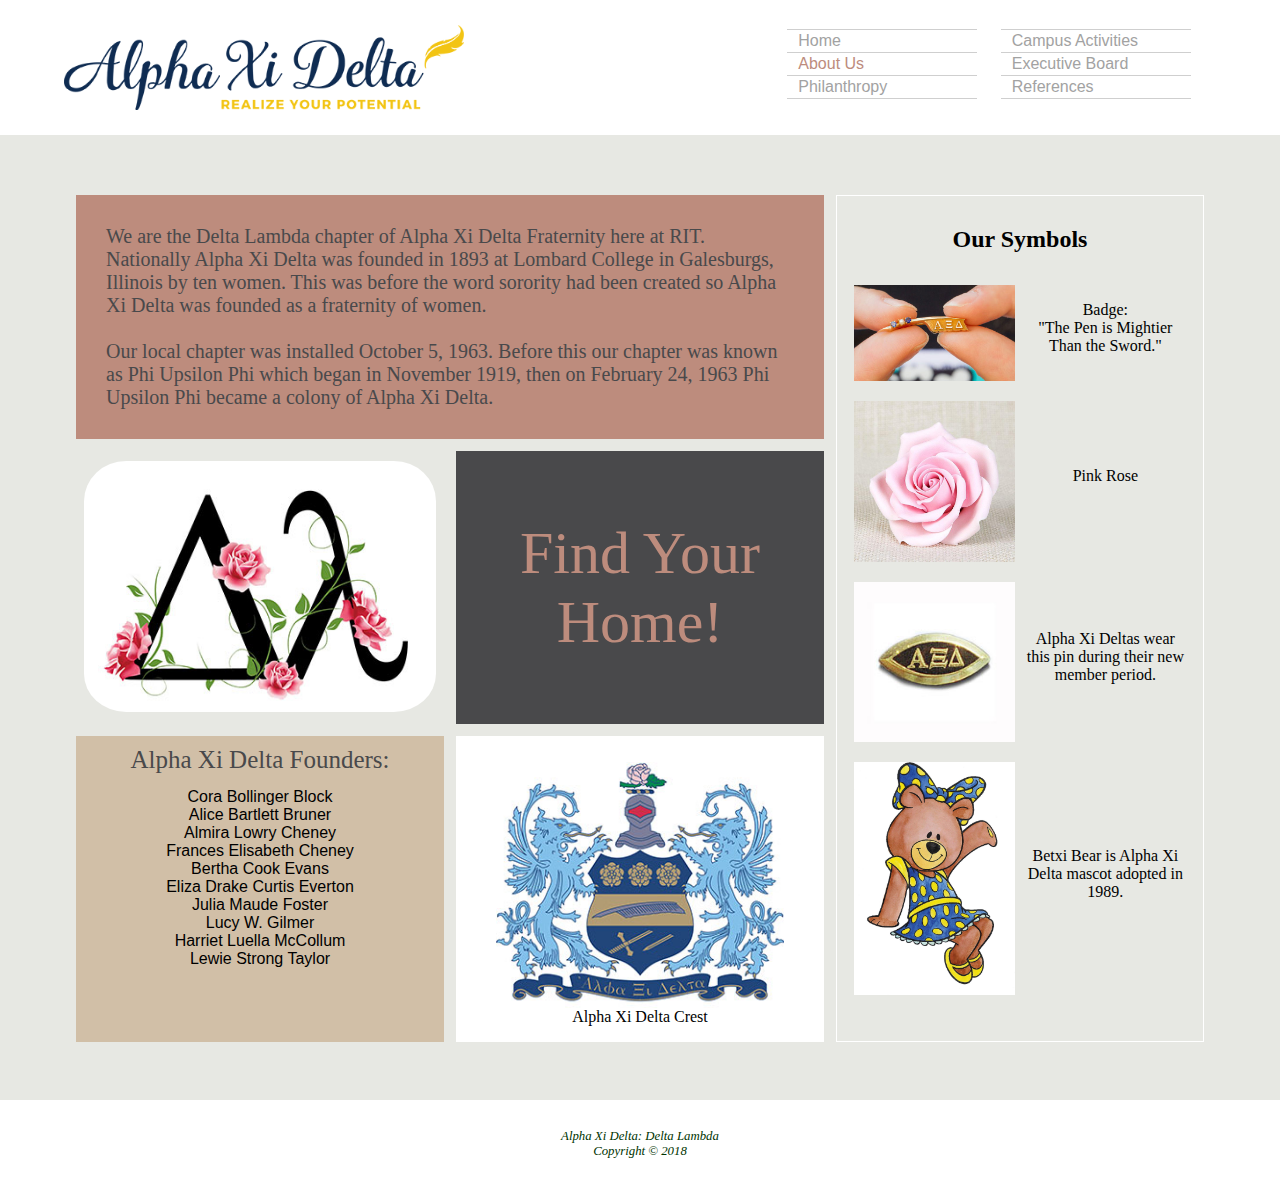
<file: aboutus.html>
<!DOCTYPE html>
<html lang="en">
	<head>
		<title>About Us</title>
		<meta charset="utf-8">
		<meta name="viewport" content="width=device-width, initial-scale=1.0">
		<link rel="stylesheet" href="assets/css/aboutusstyles.css" type="text/css">
	</head>
	<body>
		<header>
			<img src="assets/images/alphaxidelta1.png" alt="AXID"/>
			<div class="navs">
			<nav class="right">
				<ul>
					<li class="first"><a href="index.html">Home</a></li>
					<li><a id="home" href="">About Us</a></li>
					<li><a href="philanthropy.html">Philanthropy</a></li>
				</ul> 
			</nav>
			<nav class="left">
				<ul>
					<li><a href="activities.html">Campus Activities</a></li>
					<li><a href="eboard.html">Executive Board</a></li>
					<li><a href="resource.html">References</a></li>
				</ul> 
			</nav>
			</div>
		</header>
		<div class="wrapper">
			<div id="a">We are the Delta Lambda chapter of Alpha Xi Delta Fraternity here at RIT.
						Nationally Alpha Xi Delta was founded in 1893 at Lombard College
						in Galesburgs, Illinois by ten women. This was before the word
						sorority had been created so Alpha Xi Delta was founded as a 
						fraternity of women.
						<br/><br/>Our local chapter was installed October 5, 1963. Before this our chapter
						was known as Phi Upsilon Phi which began in November 1919, then on February 24, 
						1963 Phi Upsilon Phi became a colony of Alpha Xi Delta.</div>	
			<div id="b"><img src="assets/images/delta-lambda.jpg" alt="DL"/></div>	
			<div id="c">
				<h2 id="headsym">Our Symbols</h2>
				<img id="quill" src="assets/images/quill.jpg" alt="quill"/>
				<div id="quilltxt">Badge: <br/>"The Pen is Mightier Than the Sword."</div>
				<img id="pinkrose" src="assets/images/pinkrose.jpg" alt="pinkrose"/>
				<div id="rose">Pink Rose</div>
				<img id="new" src="assets/images/newmember.jpg" alt="new"/>
				<div id="newtxt">Alpha Xi Deltas wear this pin during their new member period.</div>
				<img id="bear" src="assets/images/betxibear.jpg" alt="betxi"/>
				<div id="beartxt">Betxi Bear is Alpha Xi Delta mascot adopted in 1989.</div>
			</div>	
			<div id="d">Find Your Home!</div>
			<div id="e"><figure><img src="assets/images/crest.jpg" alt="crest"/><figcaption>Alpha Xi Delta Crest</figcaption></figure></div>		
			<div id="f">Alpha Xi Delta Founders:
				<ul>
					<li>Cora Bollinger Block</li>
					<li>Alice Bartlett Bruner</li>
					<li>Almira Lowry Cheney</li>
					<li>Frances Elisabeth Cheney</li>
					<li>Bertha Cook Evans</li>
					<li>Eliza Drake Curtis Everton</li>
					<li>Julia Maude Foster</li>
					<li>Lucy W. Gilmer</li>
					<li>Harriet Luella McCollum</li>
					<li>Lewie Strong Taylor</li>
				</ul>
			</div>				
		</div>
		<footer>Alpha Xi Delta: Delta Lambda <br/>Copyright &copy; 2018 </footer>
	</body>
</html>
</file>
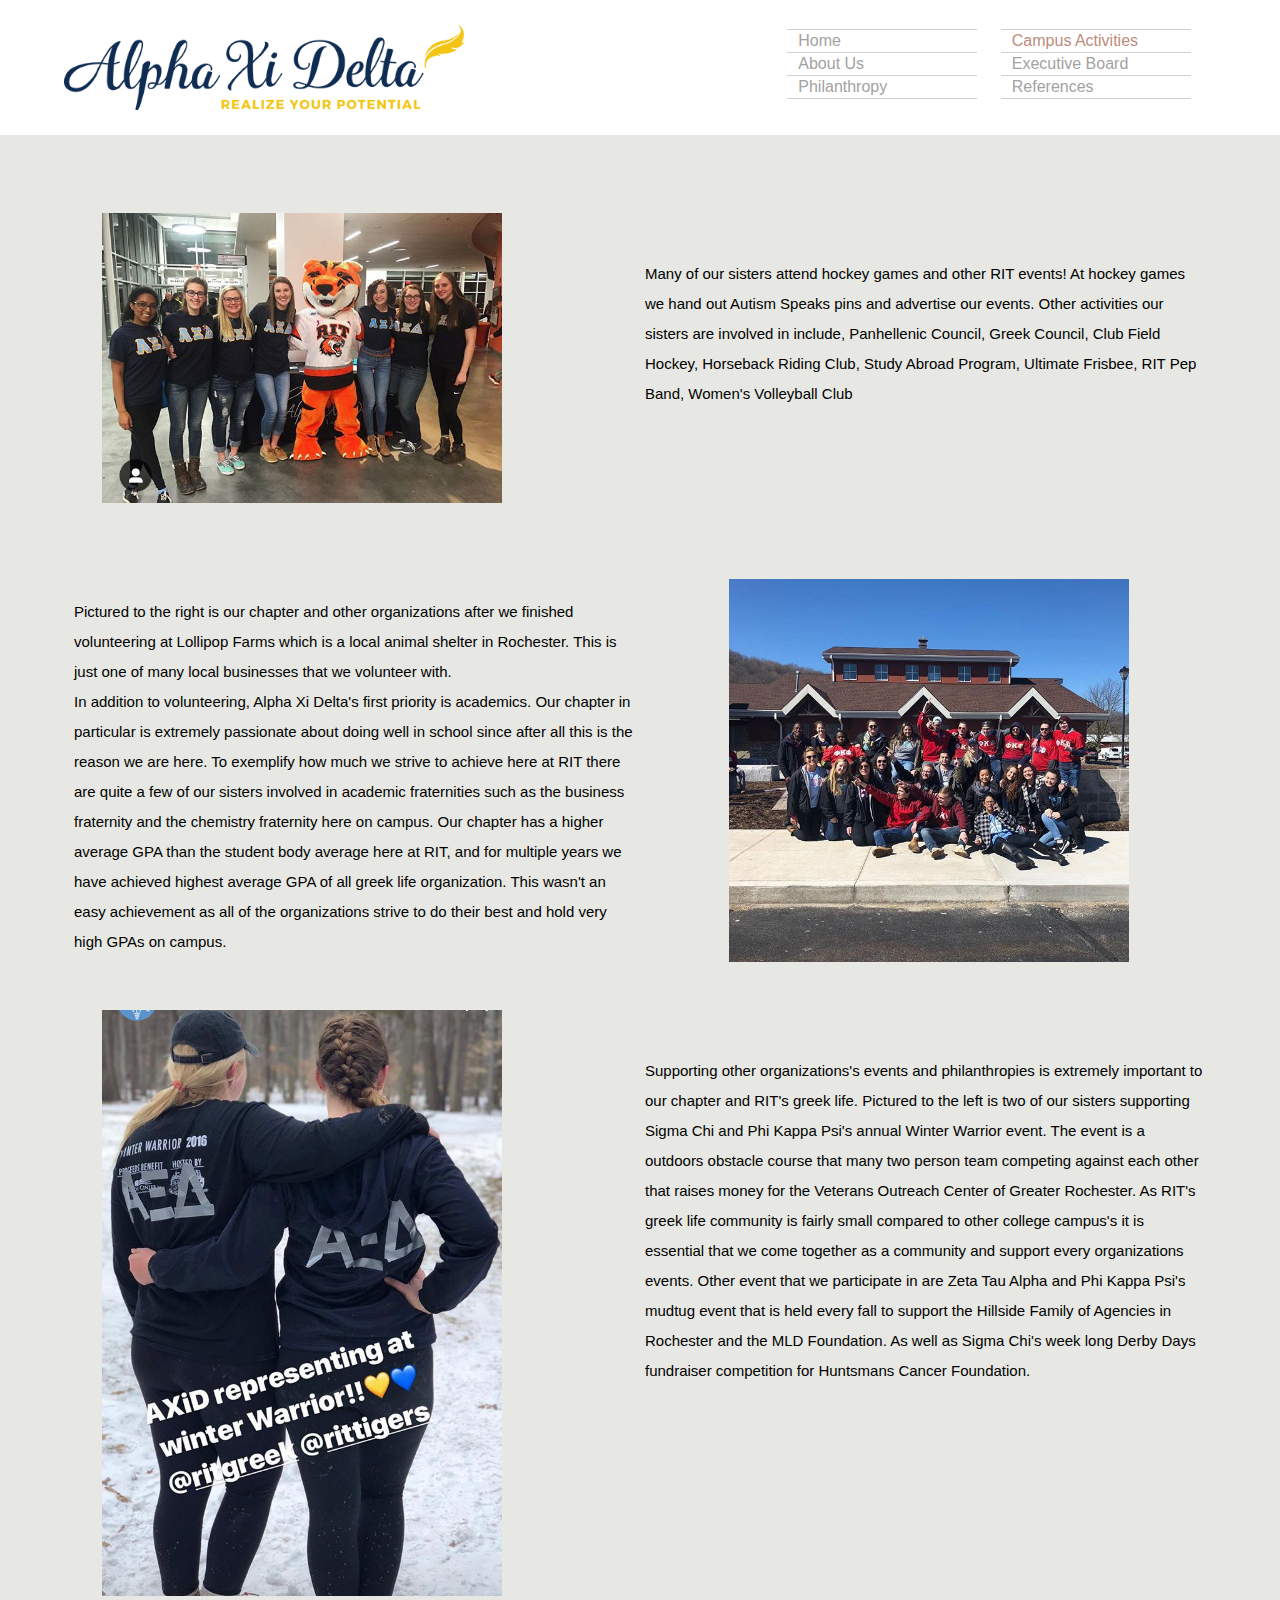
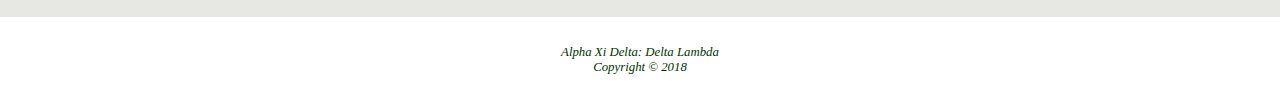
<file: activities.html>
<!DOCTYPE html>
<html lang="en">
	<head>
		<title>Alpha Xi Delta: Delta Lambda</title>
		<meta charset="utf-8">
		<meta name="viewport" content="width=device-width, initial-scale=1.0">
		<link rel="stylesheet" href="assets/css/activitiesstyles.css" type="text/css">
	</head>
	<body>
		<header>
			<img src="assets/images/alphaxidelta1.png" alt="axid"/>
			<div class="navs">
			<nav class="right">
				<ul>
					<li class="first"><a href="index.html">Home</a></li>
					<li><a href="aboutus.html">About Us</a></li>
					<li><a href="philanthropy.html">Philanthropy</a></li>
				</ul> 
			</nav>
			<nav class="left">
				<ul>
					<li><a id="home" href="">Campus Activities</a></li>
					<li><a href="eboard.html">Executive Board</a></li>
					<li><a href="resource.html">References</a></li>
				</ul> 
			</nav>
			</div>
		</header>
		<div class="wrapper">
			<div id="a"><img src="assets/images/ritproud.jpg" alt="rit"/></div>
			<div id="aa">Many of our sisters attend hockey games and other RIT
					events! At hockey games we hand out Autism Speaks pins 
					and advertise our events. Other activities our sisters are involved
					in include, Panhellenic Council, Greek Council, Club Field Hockey, 
					Horseback Riding Club, Study Abroad Program, Ultimate Frisbee, RIT Pep Band,
					Women's Volleyball Club</div>			
			<div id="b"><img src="assets/images/volunteer.jpg" alt="volunteer"/></div>	
			<div id="ba">Pictured to the right is our chapter and other organizations
				after we finished volunteering at Lollipop Farms which is a local animal
				shelter in Rochester. This is just one of many local businesses that we
				volunteer with. 
				<br/>In addition to volunteering, Alpha Xi Delta's first priority is
				academics. Our chapter in particular is extremely passionate about doing
				well in school since after all this is the reason we are here. To exemplify
				how much we strive to achieve here at RIT there are quite a few of our sisters
				involved in academic fraternities such as the business fraternity and the chemistry
				fraternity here on campus. Our chapter has a higher average GPA than the student
				body average here at RIT, and for multiple years we have achieved highest average
				GPA of all greek life organization. This wasn't an easy achievement as all of the 
				organizations strive to do their best and hold very high GPAs on campus.  </div>	
			<div id="c"><img src="assets/images/winterwarrior.jpg" alt="winter"/></div>	
			<div id="d">Supporting other organizations's events and philanthropies
				is extremely important to our chapter and RIT's greek life. Pictured
				to the left is two of our sisters supporting Sigma Chi and Phi Kappa Psi's
				annual Winter Warrior event. The event is a outdoors obstacle course that
				many two person team competing against each other that raises money for
				the Veterans Outreach Center of Greater Rochester. As RIT's greek life community
				is fairly small compared to other college campus's it is essential that we 
				come together as a community and support every organizations events. Other 
				event that we participate in are Zeta Tau Alpha and Phi Kappa Psi's mudtug
				event that is held every fall to support the Hillside Family of Agencies 
				in Rochester and the MLD Foundation. As well as Sigma Chi's week long Derby Days
				fundraiser competition for Huntsmans Cancer Foundation.</div>				
		</div>
		<footer>Alpha Xi Delta: Delta Lambda <br/>Copyright &copy; 2018 </footer>
	</body>
</html>
</file>
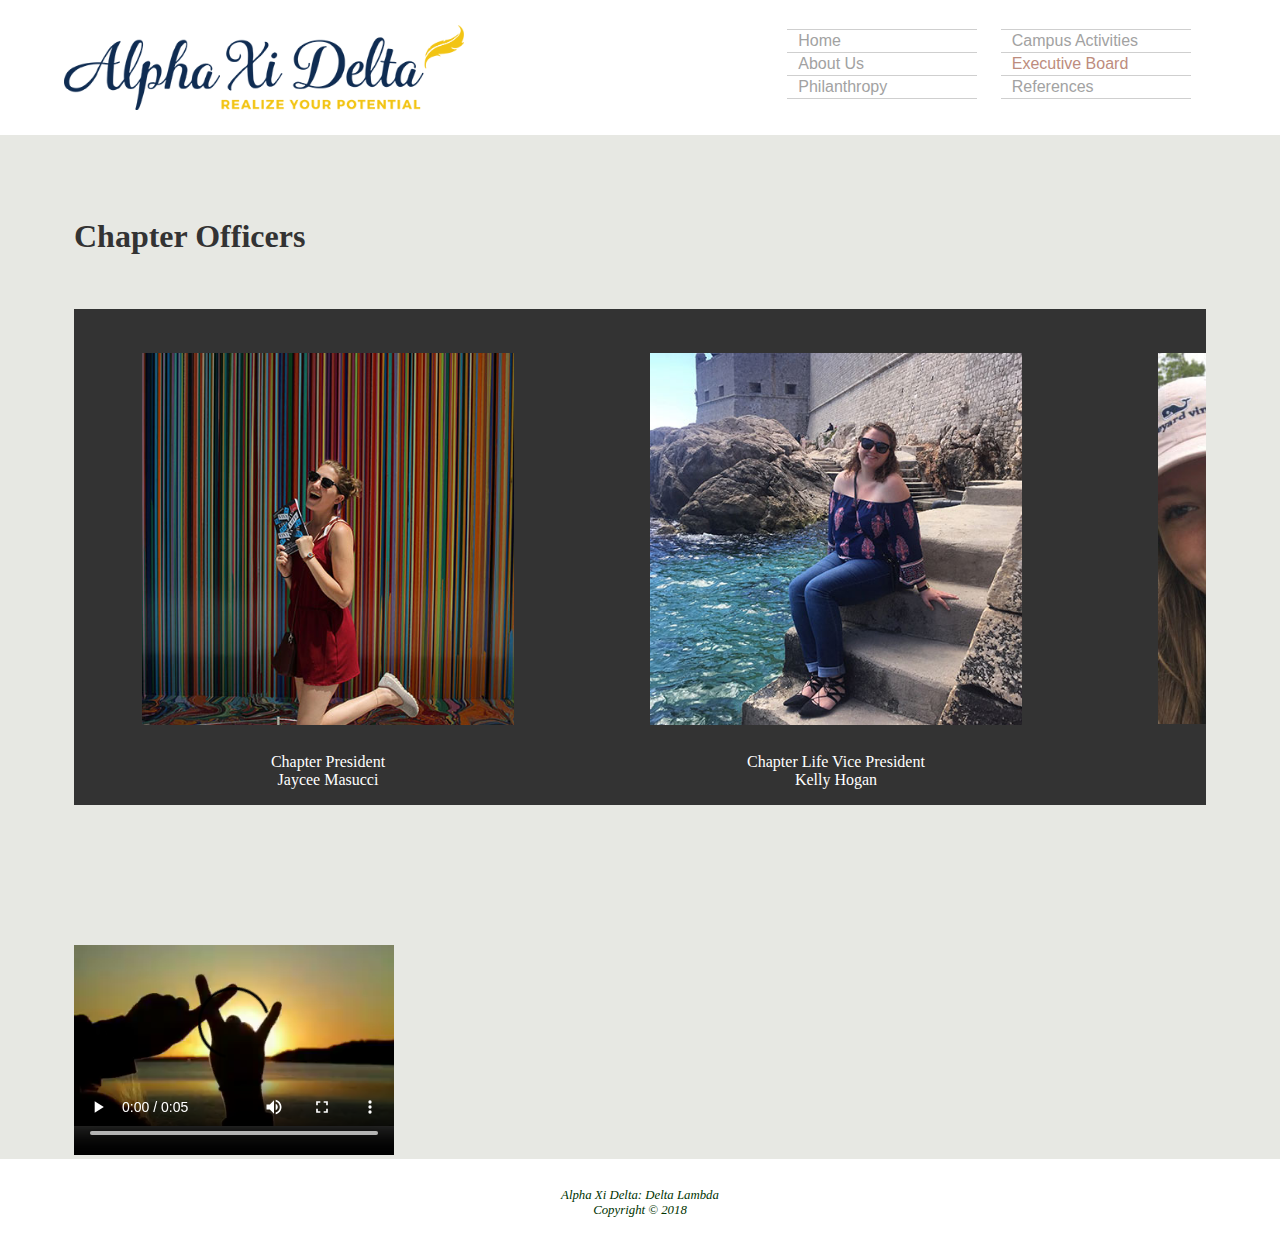
<file: eboard.html>
<!DOCTYPE html>
<html lang="en">
	<head>
		<title>Executive Board</title>
		<meta charset="utf-8">
		<meta name="viewport" content="width=device-width, initial-scale=1.0">
		<link rel="stylesheet" href="assets/css/eboardstyles.css" type="text/css">
	</head>
	<body>
		<header>
			<img src="assets/images/alphaxidelta1.png" alt="axid"/>
			<div class="navs">
			<nav class="right">
				<ul>
					<li class="first"><a href="index.html">Home</a></li>
					<li><a href="aboutus.html">About Us</a></li>
					<li><a href="philanthropy.html">Philanthropy</a></li>
				</ul> 
			</nav>
			<nav class="left">
				<ul>
					<li><a href="activities.html">Campus Activities</a></li>
					<li><a id="home" href="">Executive Board</a></li>
					<li><a href="resource.html">References</a></li>
				</ul> 
			</nav>
			</div>
		</header>
		<div class="wrapper">
			<h1 id="b">Chapter Officers</h1>
			<div id="a">
				 <div class="scrollmenu">
					<figure>
					<img src="assets/images/jaycee.jpg" alt="jaycee"/>
					<figcaption>Chapter President<br/>Jaycee Masucci</figcaption>
					</figure>
					<figure>
					<img src="assets/images/kellyh.jpg" alt="kelly"/>
					<figcaption>Chapter Life Vice President<br/>Kelly Hogan</figcaption>
					</figure>
					<figure>
					<img src="assets/images/mackfrye.jpg" alt="mack"/>
					<figcaption>Communications Vice President<br/>Mackenzie Frye</figcaption>
					</figure>
					<figure>
					<img src="assets/images/bridgit.jpg" alt="bridgit"/>
					<figcaption>Philanthropy Vice President<br/>Bridgit Hrubecky</figcaption>
					</figure>
					<figure>
					<img src="assets/images/caitlyn.jpg" />
					<figcaption>Financial Vice President<br/>Caitlyn Brewster</figcaption>
					</figure>
					<figure>
					<img src="assets/images/erica.jpg" alt="erica"/>
					<figcaption>Membership Vice President<br/>Erica Parker</figcaption>
					</figure>
					<figure>
					<img src="assets/images/kellys.jpg" alt="kelly"/>  
					<figcaption>Member Development Vice President<br/>Kelly Schmidlin</figcaption>
					</figure>
					<figure>
					<img src="assets/images/sophia.jpg" alt="sophia"/>
					<figcaption>CPC Delegate<br/>Sophia Pizzola</figcaption>
					</figure>
				</div> 
			</div>	
			<div id="video">
			 <video width="320" height="240" controls>
				<source src="assets/media/welcome_back.mp4" type="video/mp4">
				<source src="assets/media/welcome_back.ogg" type="video/ogg">
				Your browser does not support the video tag.
			</video>
			</div>
		</div>
		<footer>Alpha Xi Delta: Delta Lambda <br/>Copyright &copy; 2018 </footer>
	</body>
</html>
</file>
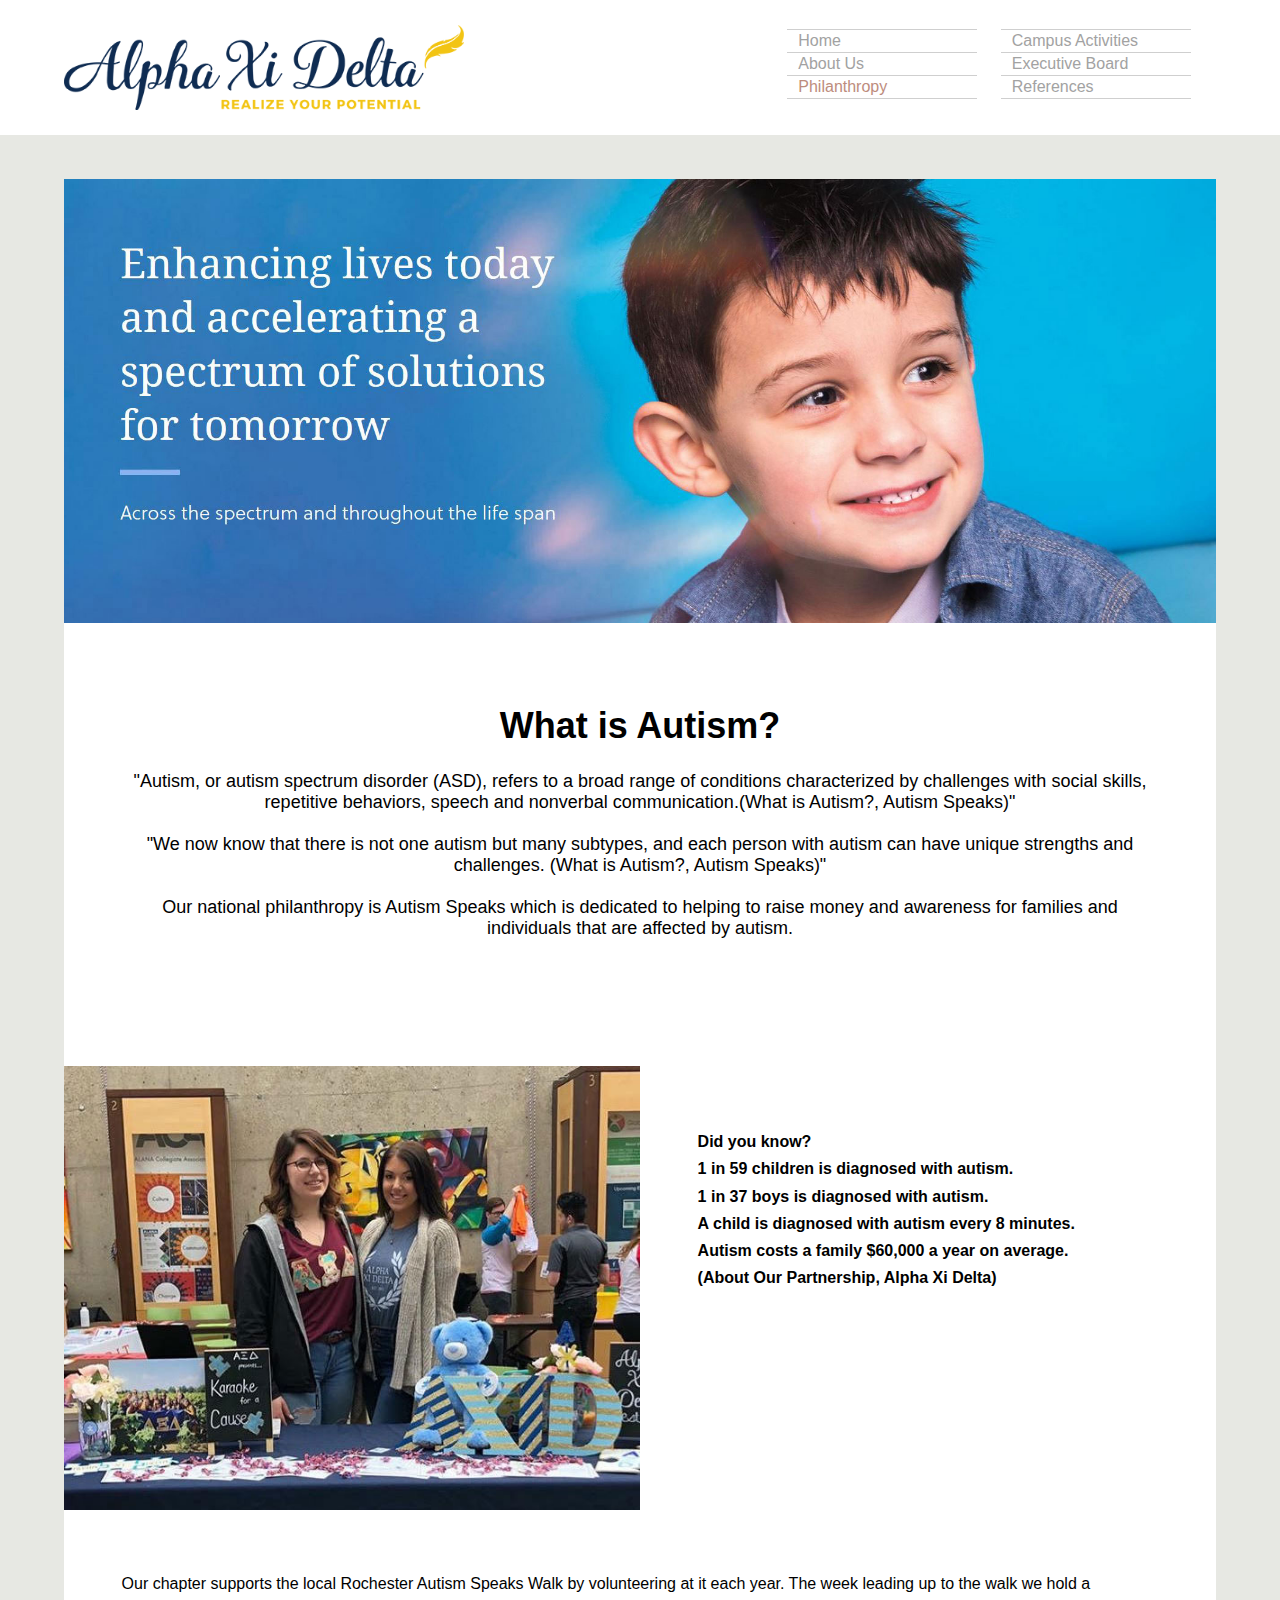
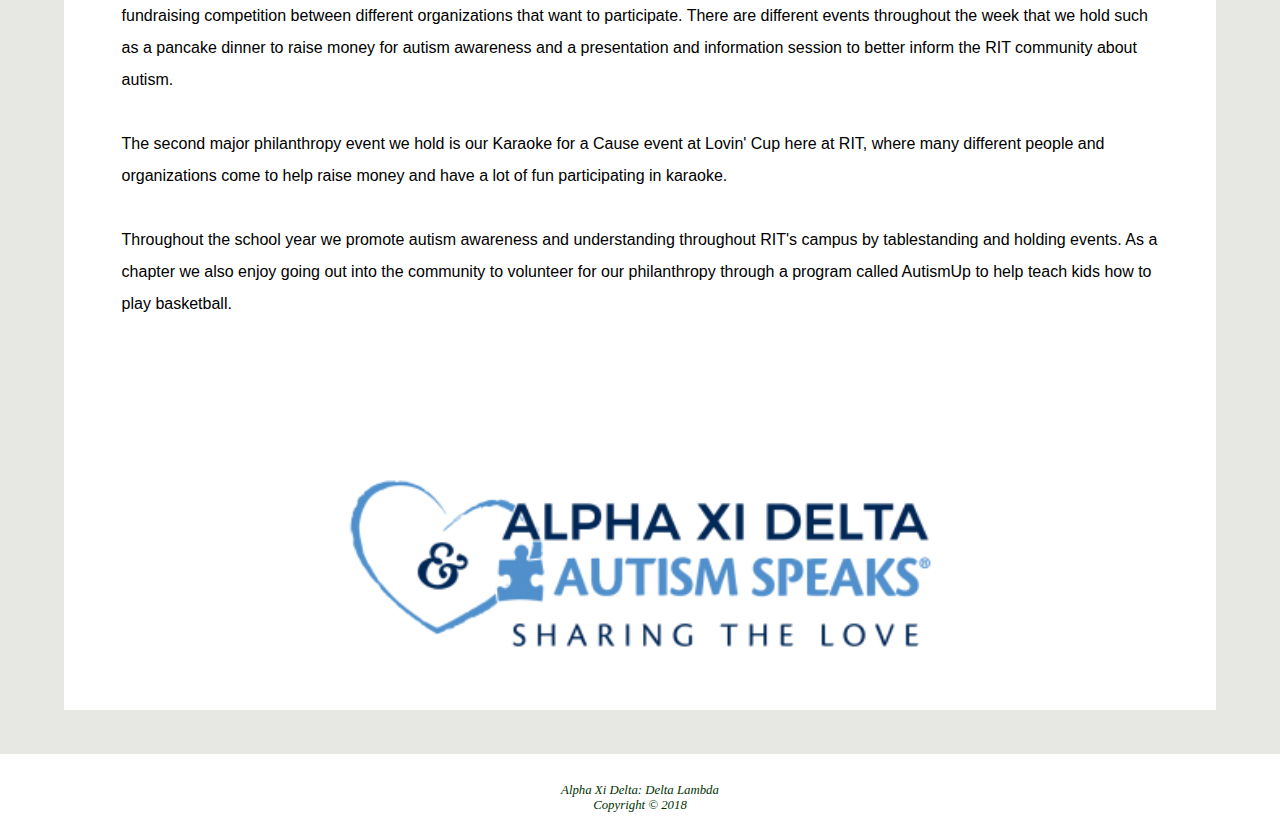
<file: philanthropy.html>
<!DOCTYPE html>
<html lang="en">
	<head>
		<title>Alpha Xi Delta: Delta Lambda</title>
		<meta charset="utf-8">
		<meta name="viewport" content="width=device-width, initial-scale=1.0">
		<link rel="stylesheet" href="assets/css/philanthropystyles.css" type="text/css">
	</head>
	<body>
		<header>
			<img src="assets/images/alphaxidelta1.png" alt="axid"/>
			<div class="navs">
			<nav class="right">
				<ul>
					<li class="first"><a href="index.html">Home</a></li>
					<li><a href="aboutus.html">About Us</a></li>
					<li><a id="home" href="">Philanthropy</a></li>
				</ul> 
			</nav>
			<nav class="left">
				<ul>
					<li><a href="activities.html">Campus Activities</a></li>
					<li><a href="eboard.html">Executive Board</a></li>
					<li><a href="resource.html">References</a></li>
				</ul> 
			</nav>
			</div>
		</header>
		<div class="wrapper">
			<div id="a"><img src="assets/images/autism.jpg" alt="autism"/></div>	
			<div id="b"><h1>What is Autism?</h1>"Autism, or autism spectrum disorder (ASD), 
			refers to a broad range of conditions characterized by 
			challenges with social skills, repetitive behaviors, 
			speech and nonverbal communication.(What is Autism?, Autism Speaks)"<br/><br/>
			"We now know that there is not one autism but many 
			subtypes, and each person with autism can have unique 
			strengths and challenges. (What is Autism?, Autism Speaks)" <br/><br/> Our national philanthropy is 
			Autism Speaks which is dedicated to helping to raise money and awareness
			for families and individuals that are affected by autism.</div>
			<div id="ca"><img src="assets/images/axid.jpg" alt="axid"/></div>
			<div id="c">
				<ul>	
					<li>Did you know?</li>
					<li>1 in 59 children is diagnosed with autism.</li>
					<li>1 in 37 boys is diagnosed with autism.</li>
					<li>A child is diagnosed with autism every 8 minutes.</li>
					<li>Autism costs a family $60,000 a year on average.</li>
					<li>(About Our Partnership, Alpha Xi Delta)</li>
				</ul>	
			</div>	
			<div id="d">Our chapter supports the local Rochester Autism Speaks Walk by volunteering at it
			each year. The week leading up to the walk we hold a fundraising competition between different
			organizations that want to participate. There are different events throughout the week that we hold
			such as a pancake dinner to raise money for autism awareness and a presentation and information session
			to better inform the RIT community about autism.<br/><br/>
			The second major philanthropy event we hold is our Karaoke for a Cause event at Lovin' Cup here at RIT,
			where many different people and organizations come to help raise money and have a lot of fun participating
			in karaoke.<br/><br/>
			Throughout the school year we promote autism awareness and understanding throughout
			RIT's campus by tablestanding and holding events. As a chapter we also enjoy going out into the community
			to volunteer for our philanthropy through a program called AutismUp to help teach kids how to play basketball.</div>
			<div id="e"><img src="assets/images/autismspeaks.png" alt="speaks"/></div>
		</div>
		<footer>Alpha Xi Delta: Delta Lambda <br/>Copyright &copy; 2018 </footer>
	</body>
</html>
</file>
<file: assets/css/aboutusstyles.css>
@media only screen and (max-width: 300px) {
	body{
		background-color: white;
	}
}
@media only screen and (min-width: 300px) {
	* { 
		box-sizing: border-box; 
	}
	body{
		margin: 0px;
		padding: 0;
		display: grid;
		grid-template-columns: 5% 1fr 5%;
		grid-template-rows: 300px 1fr 80px;
	}
	header{
		padding-top:15px;
		background-color: #FFFFFF;
		grid-row: 1/2;
		grid-column: 2/3;
		float: right;
		margin: 0 auto;
	}
	img{
		width: 100%;
		max-width: 400px;
		height: auto;
	}
	.right{
		padding-top: 6%;
		min-width: 192px;
	}
	.left{
		min-width: 192px;
	}
	nav{
		margin-right:2%;
		padding-left: 25%;
	}
	ul{
		padding: 0px;
		margin: 0 auto;
		margin-left: 0;
		font-family: sans-Serif;
		text-align: right;
		color: #cfcfcf
	}
	nav ul li a:hover{
		color: #bd8c7d;
	}
	nav li a:visited{
		color: #a2a2a2;
	}
	nav li a:active{
		color: #a2a2a2;
	}
	.first{
		border-top: 1px solid #cfcfcf;
	}
	nav li{
		display: block;
		list-style: none;
		text-align: left;
		width: 160px;
		border-bottom: 1px solid #cfcfcf;
		padding: 2px;
	}
	nav li a{
		padding: 5% 5% 5% 5%;
		text-decoration: none;
	}
	.wrapper{
		background-color: #E7E8E3;
		grid-row: 2/3;
		grid-column: 1/4;
		display: grid;
		grid-template-columns: 5% 1fr 5%;
		grid-template-rows: 10px .5fr .1fr 1fr .2fr .1fr .1fr 10px;
		grid-gap: 10px;
	}
	#a{
		padding: 30px;
		font-size: 20px;
		text-align:center;
		color: #49494b;
		text-align: center;
		grid-row: 2 / span 1;
		grid-column: 2 / span 1;
		background-color:#bd8c7d;
	}
	#b{
		grid-row: 3 / span 1;
		grid-column: 2 / span 1;
	}
	#c{
		grid-row: 4 / span 1;
		grid-column: 2 / span 1;
	}
	#d{
		grid-row: 5 / span 1;
		grid-column: 2 / span 1;
		background-color:#49494b;
		font-family: "Lucida Sans Unicode";
		font-size: 40px;
		text-align: center;
		color: #bd8c7d;
		justify-content: center;
		display: flex;
		align-items: center;
	}
	#e{
		grid-row: 6 / span 1;
		grid-column: 2 / span 1;
		background-color: #d1bfa7;
	}
	#f{
		padding-top: 10px;
		padding-bottom: 10px;
		grid-row: 7 / span 1;
		grid-column: 2 / span 1;
		background-color: #d1bfa7;
		text-align: center;
		color: #49494b;
		font-size: 25px;
	}
	li{
		list-style-type: none;
		text-align: center;
		font-size: 15px;
		color: black;
	}
	#home{
		color: #bd8c7d;
	}
	footer{
		text-align: center; font-size: 80%; font-style: italic;
		color: #003300; padding: 8%;
		background-color: #FFFFFF;
		grid-row: 3/4;
		grid-column: 2/3;
	}
}

@media only screen and (min-width: 500px) {
	* { 
		box-sizing: border-box; 
	}
	body{
		margin: 0px;
		padding: 0;
		display: grid;
		grid-template-columns: 5% 1fr 5%;
		grid-template-rows: 300px 1fr 80px;
	}
	header{
		padding-top:15px;
		background-color: #FFFFFF;
		grid-row: 1/2;
		grid-column: 2/3;
		float: right;
		margin: 0 auto;
	}
	img[src="assets/images/delta-lambda.jpg"]{
		border-radius: 50px 50px 50px 50px;
		padding-bottom: 12px;
		padding-left: 8px;
		padding-right: 8px;
	}
	img{
		width: 100%;
		max-width: 400px;
		height: auto;
	}
	.right{
		padding-top: 6%;
		min-width: 192px;
	}
	.left{
		min-width: 192px;
	}
	nav{
		margin-right:2%;
		padding-left: 25%;
	}
	ul{
		padding: 0;
		margin: 0px;
		margin-left: 0;
		font-family: sans-Serif;
		text-align: right;
		color: #cfcfcf
	}
	nav ul li a:hover{
		color: #bd8c7d;
	}
	nav li a:visited{
		color: #a2a2a2;
	}
	nav li a:active{
		color: #a2a2a2;
	}
	.first{
		border-top: 1px solid #cfcfcf;
	}
	nav li{
		display: block;
		list-style: none;
		text-align: left;
		width: 190px;
		border-bottom: 1px solid #cfcfcf;
		padding: 2px;
	}
	nav li a{
		padding: 5% 5% 5% 5%;
		text-decoration: none;
	}
	.wrapper{
		background-color: #E7E8E3;
		grid-row: 2/3;
		grid-column: 1/4;
		display: grid;
		grid-template-columns: 5% 1fr 1fr 5%;
		grid-template-rows: 1% 1fr .2fr .75fr .5fr .5fr 5%;
		grid-gap: 10px;
	}
	#a{
		grid-row: 2 / span 1;
		grid-column: 2 / span 1;
		background-color:#bd8c7d;
	}
	#b{
		grid-row: 3 / span 1;
		grid-column: 2 / span 1;
	}
	#c{
		grid-row: 2 / span 5;
		grid-column: 3 / span 1;
		border: 1px solid white;
	}
	#d{
		grid-row: 4 / span 1;
		grid-column: 2 / span 1;
		background-color:#49494b;
	}
	#e{
		grid-row: 6 / span 1;
		grid-column: 2 / span 1;
		background-color: #d1bfa7;
	}
	#f{
		padding-top: 10px;
		padding-bottom: 10px;
		grid-row: 5 / span 1;
		grid-column: 2 / span 1;
		background-color: #d1bfa7;
		text-align: center;
		color: #49494b;
		font-size: 25px;
	}
	#rose{
		justify-content: center;
		display: flex;
		align-items: center;
	}
	#newtxt{
		text-align:center;
		justify-content: center;
		display: flex;
		align-items: center;
	}
	#quilltxt{
		text-align: center;
		justify-content: center;
		display: flex;
		align-items: center;
	}
	#beartxt{
		text-align: center;
		justify-content: center;
		display: flex;
		align-items: center;
	}
	#headsym{
		text-align:center;
	}
	#home{
		color: #bd8c7d;
	}
	footer{
		text-align: center; font-size: 80%; font-style: italic;
		color: #003300; padding: 8%;
		background-color: #FFFFFF;
		grid-row: 3/4;
		grid-column: 2/3;
	}
}

@media only screen and (min-width: 950px) {
	* { 
		box-sizing: border-box; 
	}
	img{
		padding-top:10px;
		width: 100%;
		max-width: 400px;
		height: auto;
		float: left;
	}
	body{
		margin: 0px;
		padding: 0;
		display: grid;
		grid-template-columns: 5% 1fr 5%;
		grid-template-rows: 135px 1fr 80px;
	}
	header{
		padding-top:15px;
		background-color: #FFFFFF;
		grid-row: 1/2;
		grid-column: 2/3;
		float: right;
		width: 100%;
	}
	.right{
		min-width: 192px;
		padding-top: 0;
	}
	.left{
		min-width: 192px;
	}
	.navs{
		float: right;
		width: 430px;
	}
	nav{
		float: left;
		padding-left: 0;
		margin-right:5%;
	}
	ul{
		padding: 14px 1px 1px;
		margin-left: 0;
		font-family: sans-Serif;
		text-align: right;
		color: #cfcfcf
	}
	nav ul li a{
		color: #a2a2a2;
	}
	nav ul li a:hover{
		color: #bd8c7d;
	}
	nav li a:visited{
		color: #a2a2a2;
	}
	nav li a:active{
		color: #a2a2a2;
	}
	nav li:first-child{
		border-top: 1px solid #cfcfcf;
	}
	nav li{
		display: block;
		list-style: none;
		text-align: left;
		width: 190px;
		border-bottom: 1px solid #cfcfcf;
		padding: 2px;
	}
	nav li a{
		padding: 5% 5% 5% 5%;
		text-decoration: none;
	}
	.wrapper{
		background-color: #E7E8E3;
		grid-row: 2/3;
		grid-column: 1/4;
		display: grid;
		grid-template-columns: 5% 1fr 1fr 1fr 5%;
		grid-template-rows: 5% 1fr 1fr 1fr 5%;
		grid-gap: 12px;
	}
	img[src="assets/images/delta-lambda.jpg"]{
		border-radius: 50px 50px 50px 50px;
		padding-bottom: 12px;
		padding-left: 8px;
		padding-right: 8px;
	}
	#a{
		grid-row: 2 / span 1;
		grid-column: 2 / span 2;
		background-color:#bd8c7d;
		padding: 30px;
		font-size: 20px;
		text-align: left;
		color: #49494b;
	}
	#b{
		grid-row: 3 / span 1;
		grid-column: 2 / span 1;
		display: block;
		margin: 0 auto;
	}
	#c{
		display: grid;
		grid-template-columns: 2% 1fr 1fr 2%;
		grid-template-rows: 0% 7% .75fr .75fr .75fr .75fr 2%;
		grid-gap: 10px;
		grid-row: 2 / span 3;
		grid-column: 4 / span 1;
		border: 1px solid white;
	}
	#pinkrose{
		grid-row: 4 / span 1;
		grid-column: 2 / span 1;
	}
	#rose{
		justify-content: center;
		display: flex;
		align-items: center;
		grid-row: 4 / span 1;
		grid-column: 3 / span 1;
	}
	#newtxt{
		text-align:center;
		justify-content: center;
		display: flex;
		align-items: center;
		grid-row: 5 / span 1;
		grid-column: 3 / span 1;
	}
	#new{
		grid-row: 5 / span 1;
		grid-column: 2 / span 1;
	}
	#quilltxt{
		text-align: center;
		justify-content: center;
		display: flex;
		align-items: center;
		grid-row: 3 / span 1;
		grid-column: 3 / span 1;
	}
	#quill{
		grid-row: 3 / span 1;
		grid-column: 2 / span 1;
	}
	#bear{
		grid-row: 6 / span 1;
		grid-column: 2 / span 1;
	}
	#beartxt{
		text-align: center;
		justify-content: center;
		display: flex;
		align-items: center;
		grid-row: 6 / span 1;
		grid-column: 3 / span 1;
	}
	#quill:hover{
		opacity: .5;
	}
	#bear:hover{
		opacity: .5;
	}
	#new:hover{
		opacity: .5;
	}
	#pinkrose:hover{
		opacity: .5;
	}
	#headsym{
		text-align:center;
		grid-row: 2 / span 1;
		grid-column: 2 / span 2;
	}
	#d{
		grid-row: 3 / span 1;
		grid-column: 3 / span 1;
		background-color:#49494b;
		font-family: "Lucida Sans Unicode";
		font-size: 60px;
		text-align: center;
		color: #bd8c7d;
		justify-content: center;
		display: flex;
		align-items: center;
	}
	#e{
		grid-row: 4 / span 1;
		grid-column: 3 / span 1;
		background-color: white;
	}
	#f{
		grid-row: 4 / span 1;
		grid-column: 2 / span 1;
		background-color: #d1bfa7;
		text-align: center;
		color: #49494b;
		font-size: 25px;
	}
	figcaption{
		text-align:center;
	}
	li{
		list-style-type: none;
		text-align: center;
		font-size: 16px;
		color: black;
	}
	#home{
		color: #bd8c7d;
	}
	footer{
		text-align: center; font-size: 80%; font-style: italic;
		color: #003300; padding: 2.5%;
		background-color: #FFFFFF;
		grid-row: 3/4;
		grid-column: 2/3;
	}
}
</file>
<file: assets/css/activitiesstyles.css>
@media only screen and (max-width: 300px) {
	body{
		background-color: white;
	}
}
@media only screen and (min-width: 300px) {
	* { 
		box-sizing: border-box; 
	}
	body{
		margin: 0px;
		padding: 0;
		display: grid;
		grid-template-columns: 5% 1fr 5%;
		grid-template-rows: 300px 1fr 80px;
	}
	header{
		padding-top:15px;
		background-color: #FFFFFF;
		grid-row: 1/2;
		grid-column: 2/3;
		float: right;
		margin: 0 auto;
	}
	img{
		width: 100%;
		max-width: 400px;
		height: auto;
	}
	.right{
		padding-top: 6%;
		min-width: 192px;
	}
	.left{
		min-width: 192px;
	}
	nav{
		margin-right:2%;
		padding-left: 25%;
	}
	ul{
		padding: 0px;
		margin: 0px;
		margin-left: 0;
		font-family: sans-Serif;
		text-align: right;
		color: #cfcfcf
	}
	nav ul li a{
		color: #a2a2a2;
	}
	nav ul li a:hover{
		color: #bd8c7d;
	}
	nav li a:visited{
		color: #a2a2a2;
	}
	nav li a:active{
		color: #a2a2a2;
	}
	.first{
		border-top: 1px solid #cfcfcf;
	}
	nav li{
		display: block;
		list-style: none;
		text-align: left;
		width: 160px;
		border-bottom: 1px solid #cfcfcf;
		padding: 2px;
	}
	nav li a{
		padding: 5% 5% 5% 5%;
		text-decoration: none;
	}
	.wrapper{
		background-color: #E7E8E3;
		grid-row: 2/3;
		grid-column: 1/4;
		display: grid;
		grid-template-columns: 5% 1fr 5%;
		grid-template-rows: 10px .3fr .4fr 1fr .5fr .75fr 1fr 10px;
		grid-gap: 10px;
	}
	#aa{
		font-family: sans-Serif;
		font-size: 15px;
		padding-top: 10%;
		grid-row: 2 / span 1;
		grid-column: 2 / span 1;
	}
	#a{
		grid-row: 3 / span 2;
		grid-column: 2 / span 1;
		background-color:#E7E8E3;
	}
	#ba{
		font-family: sans-Serif;
		font-size: 15px;
		padding-top: 5%;
		grid-row: 4 / span 1;
		grid-column: 2 / span 1;
	}
	#b{
		grid-row: 5 / span 1;
		grid-column: 2 / span 1;
		background-color:#E7E8E3;
	}
	#c{
		grid-row: 6 / span 1;
		grid-column: 2 / span 1;
		background-color:#E7E8E3;
	}
	#d{
		grid-row: 7 / span 1;
		grid-column: 2 / span 1;
		background-color:#E7E8E3;
	}
	#home{
		color: #bd8c7d;
	}
	footer{
		text-align: center; font-size: 80%; font-style: italic;
		color: #003300; padding: 8%;
		background-color: #FFFFFF;
		grid-row: 3/4;
		grid-column: 2/3;
	}
}

@media only screen and (min-width: 500px) {
	* { 
		box-sizing: border-box; 
	}
	body{
		margin: 0px;
		padding: 0;
		display: grid;
		grid-template-columns: 5% 1fr 5%;
		grid-template-rows: 300px 1fr 80px;
	}
	header{
		padding-top:15px;
		background-color: #FFFFFF;
		grid-row: 1/2;
		grid-column: 2/3;
		float: right;
		margin: 0 auto;
	}
	img{
		width: 100%;
		max-width: 400px;
		height: auto;
	}
	.right{
		padding-top: 6%;
		min-width: 192px;
	}
	.left{
		min-width: 192px;
	}
	nav{
		margin-right:2%;
		padding-left: 25%;
	}
	ul{
		padding: 0px;
		margin: 0px;
		margin-left: 0;
		font-family: sans-Serif;
		text-align: right;
		color: #cfcfcf
	}
	nav ul li a:hover{
		color: #bd8c7d;
	}
	nav li a:visited{
		color: #a2a2a2;
	}
	nav li a:active{
		color: #a2a2a2;
	}
	.first{
		border-top: 1px solid #cfcfcf;
	}
	nav li{
		display: block;
		list-style: none;
		text-align: left;
		width: 190px;
		border-bottom: 1px solid #cfcfcf;
		padding: 2px;
	}
	nav li a{
		padding: 5% 5% 5% 5%;
		text-decoration: none;
	}
	.wrapper{
		background-color: #E7E8E3;
		grid-row: 2/3;
		grid-column: 1/4;
		display: grid;
		grid-template-columns: 5% 1fr 1fr 5%;
		grid-template-rows: 15px .6fr .85fr 1fr 15px;
		grid-gap: 10px;
	}
	#aa{
		font-family: sans-Serif;
		font-size: 15px;
		padding-top: 10%;
		grid-row: 2 / span 1;
		grid-column: 3 / span 1;
	}
	#a{
		padding-top:5%;
		grid-row: 2 / span 2;
		grid-column: 2 / span 1;
		background-color:#E7E8E3;
	}
	#ba{
		font-family: sans-Serif;
		font-size: 15px;
		padding-top: 5%;
		grid-row: 3 / span 1;
		grid-column: 2 / span 1;
	}
	#b{
		padding-top: 5%;
		grid-row: 3 / span 1;
		grid-column: 3 / span 1;
		background-color:#E7E8E3;
	}
	#c{
		grid-row: 4 / span 1;
		grid-column: 2 / span 1;
		background-color:#E7E8E3;
	}
	#d{
		padding-top: 10%;
		grid-row: 4 / span 1;
		grid-column: 3 / span 1;
		background-color:#E7E8E3;
	}
	#home{
		color: #bd8c7d;
	}
	footer{
		text-align: center; font-size: 80%; font-style: italic;
		color: #003300; padding: 8%;
		background-color: #FFFFFF;
		grid-row: 3/4;
		grid-column: 2/3;
	}
}

@media only screen and (min-width: 950px) {
	* { 
		box-sizing: border-box; 
	}
	img{
		padding-top:10px;
		width: 100%;
		max-width: 400px;
		height: auto;
		float: left;
	}
	body{
		margin: 0px;
		padding: 0;
		display: grid;
		grid-template-columns: 5% 1fr 5%;
		grid-template-rows: 135px 1fr 80px;
	}
	header{
		padding-top:15px;
		background-color: #FFFFFF;
		grid-row: 1/2;
		grid-column: 2/3;
		float: right;
		width: 100%;
	}
	.right{
		min-width: 192px;
		padding-top: 0;
	}
	.left{
		min-width: 192px;
	}
	.navs{
		float: right;
		width: 430px;
	}
	nav{
		float: left;
		padding-left: 0;
		margin-right:5%;
	}
	ul{
		padding: 14px 1px 1px;
		margin-left: 0;
		font-family: sans-Serif;
		text-align: right;
		color: #cfcfcf
	}
	nav ul li a:hover{
		color: #bd8c7d;
	}
	nav li a:visited{
		color: #a2a2a2;
	}
	nav li a:active{
		color: #a2a2a2;
	}
	nav li:first-child{
		border-top: 1px solid #cfcfcf;
	}
	nav li{
		display: block;
		list-style: none;
		text-align: left;
		width: 190px;
		border-bottom: 1px solid #cfcfcf;
		padding: 2px;
	}
	nav li a{
		padding: 5% 5% 5% 5%;
		text-decoration: none;
	}
	.wrapper{
		background-color: #E7E8E3;
		grid-row: 2/3;
		grid-column: 1/4;
		display: grid;
		grid-template-columns: 5% 1fr 1fr 5%;
		grid-template-rows: 2% .8fr 1fr 1fr .5fr 5px;
		grid-gap: 10px;
	}
	#a{
		padding: 5%;
		grid-row: 2 / span 1;
		grid-column: 2 / span 1;
		background-color:#E7E8E3;
	}
	#aa{
		font-family: sans-Serif;
		font-size: 15px;
		line-height:2;
		padding-top: 15%;
		grid-row: 2 / span 1;
		grid-column: 3 / span 1;
	}
	#ba{
		font-family: sans-Serif;
		font-size: 15px;
		line-height: 2;
		padding-top: 10%;
		grid-row: 3 / span 1;
		grid-column: 2 / span 1;
	}
	#b{
		padding-left: 15%;
		padding-top: 5%;
		grid-row: 3 / span 1;
		grid-column: 3 / span 1;
		background-color:#E7E8E3;
	}
	#c{
		padding: 5%;
		grid-row: 4 / span 2;
		grid-column: 2 / span 1;
		background-color:#E7E8E3;
	}
	#d{
		font-family: sans-Serif;
		font-size: 15px;
		line-height:2;
		padding-top: 15%;
		grid-row: 4 / span 1;
		grid-column: 3 / span 1;
		background-color:#E7E8E3;
	}
	#home{
		color: #bd8c7d;
	}
	footer{
		text-align: center; font-size: 80%; font-style: italic;
		color: #003300; padding: 2.5%;
		background-color: #FFFFFF;
		grid-row: 3/4;
		grid-column: 2/3;
	}
}
</file>
<file: assets/css/eboardstyles.css>
@media only screen and (max-width: 300px) {
	body{
		background-color: white;
	}
}
@media only screen and (min-width: 300px) {
	* { 
		box-sizing: border-box; 
	}
	body{
		margin: 0px;
		padding: 0;
		display: grid;
		grid-template-columns: 5% 1fr 5%;
		grid-template-rows: 300px 1fr 80px;
	}
	header{
		padding-top:15px;
		background-color: #FFFFFF;
		grid-row: 1/2;
		grid-column: 2/3;
		float: right;
		margin: 0 auto;
	}
	img{
		width: 100%;
		max-width: 400px;
		height: auto;
	}
	.right{
		padding-top: 6%;
		min-width: 192px;
	}
	.left{
		min-width: 192px;
	}
	nav{
		margin-right:2%;
		padding-left: 25%;
	}
	ul{
		padding: 0px;
		margin: 0px;
		margin-left: 0;
		font-family: sans-Serif;
		text-align: right;
		color: #cfcfcf
	}
	nav ul li a:hover{
		color: #bd8c7d;
	}
	nav li a:visited{
		color: #a2a2a2;
	}
	nav li a:active{
		color: #a2a2a2;
	}
	.first{
		border-top: 1px solid #cfcfcf;
	}
	nav li{
		display: block;
		list-style: none;
		text-align: left;
		width: 160px;
		border-bottom: 1px solid #cfcfcf;
		padding: 2px;
	}
	nav li a{
		padding: 5% 5% 5% 5%;
		text-decoration: none;
	}
	.wrapper{
		background-color: #E7E8E3;
		grid-row: 2/3;
		grid-column: 1/4;
		display: grid;
		grid-template-columns: 5% 1fr 5%;
		grid-template-rows: 1px 80px 1fr 5%;
		grid-gap: 10px;
	}
	figure{
		display: table;
	}
	figcaption {
		display: table-caption;
		caption-side: bottom;
		text-align:center;
		color: white;
	}
	div.scrollmenu {
		background-color: #333;
		flex-direction: row;
		overflow-x: auto;
	}
	div.scrollmenu img {
		padding: 14px;
		text-decoration: none;
		flex: 0 0 auto;
		max-height:500px;
	}
	#b{
		color: #333;
		grid-row: 2 / span 2;
		grid-column: 2 / span 1;
		background-color:#E7E8E3;
	}
	#a{
		grid-row: 3 / span 2;
		grid-column: 2 / span 1;
		background-color:#bd8c7d;
	}
	#home{
		color: #bd8c7d;
	}
	footer{
		text-align: center; font-size: 80%; font-style: italic;
		color: #003300; padding: 8%;
		background-color: #FFFFFF;
		grid-row: 3/4;
		grid-column: 2/3;
	}
}

@media only screen and (min-width: 500px) {
	* { 
		box-sizing: border-box; 
	}
	body{
		margin: 0px;
		padding: 0;
		display: grid;
		grid-template-columns: 5% 1fr 5%;
		grid-template-rows: 300px 1fr 80px;
	}
	header{
		padding-top:15px;
		background-color: #FFFFFF;
		grid-row: 1/2;
		grid-column: 2/3;
		float: right;
		margin: 0 auto;
	}
	img{
		width: 100%;
		max-width: 400px;
		height: auto;
	}
	.right{
		padding-top: 6%;
		min-width: 192px;
	}
	.left{
		min-width: 192px;
	}
	nav{
		margin-right:2%;
		padding-left: 25%;
	}
	ul{
		padding: 0px;
		margin: 0px;
		margin-left: 0;
		font-family: sans-Serif;
		text-align: right;
		color: #cfcfcf
	}
	nav ul li a:hover{
		color: #bd8c7d;
	}
	nav li a:visited{
		color: #a2a2a2;
	}
	nav li a:active{
		color: #a2a2a2;
	}
	.first{
		border-top: 1px solid #cfcfcf;
	}
	nav li{
		display: block;
		list-style: none;
		text-align: left;
		width: 190px;
		border-bottom: 1px solid #cfcfcf;
		padding: 2px;
	}
	nav li a{
		padding: 5% 5% 5% 5%;
		text-decoration: none;
	}
	.wrapper{
		background-color: #E7E8E3;
		grid-row: 2/3;
		grid-column: 1/4;
		display: grid;
		grid-template-columns: 5% 1fr 1fr 5%;
		grid-template-rows: 10px 90px 1fr 1fr 10px 5%;
		grid-gap: 10px;
	}
	#b{
		color: #333;
		grid-row: 2 / span 2;
		grid-column: 2 / span 2;
		background-color:#E7E8E3;
	}
	#a{
		grid-row: 3 / span 2;
		grid-column: 2 / span 2;
		background-color:#bd8c7d;
	}
	figure{
		display: table;
	}
	figcaption {
		display: table-caption;
		caption-side: bottom;
		text-align:center;
	}
	div.scrollmenu {
		background-color: #333;
		overflow: auto;
		white-space: nowrap;
		display: flex;
		flex-direction: row;
		overflow-x: auto;
	}
	div.scrollmenu img {
		padding: 14px;
		text-decoration: none;
		flex: 0 0 auto;
		max-height:500px;
	}
	div.scrollmenu figure {
		padding: 14px;
		text-decoration: none;
		flex: 0 0 auto;
		max-height:500px;
		color:white;
	}
	#home{
		color: #bd8c7d;
	}
	footer{
		text-align: center; font-size: 80%; font-style: italic;
		color: #003300; padding: 8%;
		background-color: #FFFFFF;
		grid-row: 3/4;
		grid-column: 2/3;
	}
}

@media only screen and (min-width: 950px) {
	* { 
		box-sizing: border-box; 
	}
	img{
		padding-top:10px;
		width: 100%;
		max-width: 400px;
		height: auto;
		float: left;
	}
	body{
		margin: 0px;
		padding: 0;
		display: grid;
		grid-template-columns: 5% 1fr 5%;
		grid-template-rows: 135px 1fr 80px;
	}
	header{
		padding-top:15px;
		background-color: #FFFFFF;
		grid-row: 1/2;
		grid-column: 2/3;
		float: right;
		width: 100%;
	}
	.right{
		min-width: 192px;
		padding-top: 0;
	}
	.left{
		min-width: 192px;
	}
	.navs{
		float: right;
		width: 430px;
	}
	nav{
		float: left;
		padding-left: 0;
		margin-right:5%;
	}
	ul{
		padding: 14px 1px 1px;
		margin-left: 0;
		font-family: sans-Serif;
		text-align: right;
		color: #cfcfcf
	}
	nav ul li a{
		color: #a2a2a2;
	}
	nav ul li a:hover{
		color: #bd8c7d;
	}
	nav li a:visited{
		color: #a2a2a2;
	}
	nav li a:active{
		color: #a2a2a2;
	}
	nav li:first-child{
		border-top: 1px solid #cfcfcf;
	}
	nav li{
		display: block;
		list-style: none;
		text-align: left;
		width: 190px;
		border-bottom: 1px solid #cfcfcf;
		padding: 2px;
	}
	nav li a{
		padding: 5% 5% 5% 5%;
		text-decoration: none;
	}
	.wrapper{
		background-color: #E7E8E3;
		grid-row: 2/3;
		grid-column: 1/4;
		display: grid;
		grid-template-columns: 5% 1fr 1fr 5%;
		grid-template-rows: 5% 10% 1fr 1fr 1fr 5%;
		grid-gap: 10px;
	}
	#b{
		color: #333;
		grid-row: 2 / span 2;
		grid-column: 2 / span 2;
		background-color:#E7E8E3;
	}
	#a{
		grid-row: 3 / span 2;
		grid-column: 2 / span 2;
		background-color:#bd8c7d;
	}
	figure{
		display: table;
	}
	figcaption {
		display: table-caption;
		caption-side: bottom;
		text-align:center;
	}
	div.scrollmenu {
		background-color: #333;
		overflow: auto;
		white-space: nowrap;
		display: flex;
		flex-direction: row;
		overflow-x: auto;
	}
	div.scrollmenu img {
		padding: 14px;
		text-decoration: none;
		flex: 0 0 auto;
		max-height:500px;
	}
	div.scrollmenu figure {
		padding: 14px;
		text-decoration: none;
		flex: 0 0 auto;
		max-height:500px;
		color:white;
	}
	#video{
		grid-row: 6 / span 2;
		grid-column: 2 / span 2;
	}
	#home{
		color: #bd8c7d;
	}
	footer{
		text-align: center; font-size: 80%; font-style: italic;
		color: #003300; padding: 2.5%;
		background-color: #FFFFFF;
		grid-row: 3/4;
		grid-column: 2/3;
	}
}
</file>
<file: assets/css/philanthropystyles.css>
@media only screen and (max-width: 300px) {
	body{
		background-color: white;
	}
}
@media only screen and (min-width: 300px) {
	* { 
		box-sizing: border-box; 
	}
	body{
		margin: 0px;
		padding: 0;
		display: grid;
		grid-template-columns: 5% 1fr 5%;
		grid-template-rows: 300px 1fr 80px;
	}
	header{
		padding-top:15px;
		background-color: #FFFFFF;
		grid-row: 1/2;
		grid-column: 2/3;
		float: right;
		margin: 0 auto;
	}
	header img{
		width: 100%;
		max-width: 400px;
		height: auto;
	}
	.right{
		padding-top: 6%;
		min-width: 192px;
	}
	.left{
		min-width: 192px;
	}
	nav{
		margin-right:2%;
		padding-left: 25%;
	}
	ul{
		padding: 0px;
		margin: 0px;
		margin-left: 0;
		font-family: sans-Serif;
		text-align: right;
		color: #cfcfcf
	}
	nav ul li a:hover{
		color: #bd8c7d;
	}
	nav li a:visited{
		color: #a2a2a2;
	}
	nav li a:active{
		color: #a2a2a2;
	}
	.first{
		border-top: 1px solid #cfcfcf;
	}
	nav li{
		display: block;
		list-style: none;
		text-align: left;
		width: 160px;
		border-bottom: 1px solid #cfcfcf;
		padding: 2px;
	}
	nav li a{
		padding: 5% 5% 5% 5%;
		text-decoration: none;
	}
	.wrapper{
		background-color: #E7E8E3;
		grid-row: 2/3;
		grid-column: 1/4;
		display: grid;
		grid-template-columns: 5% 1fr 5%;
		grid-template-rows: 15px .1fr .75fr .7fr .6fr 1fr .2fr 15px;
	}
	#a img{
		width: 100%;
		height: auto;
	}
	#a{
		grid-row: 2 / span 1;
		grid-column: 2 / span 1;
		background-color:white;
	}
	#b{
		text-align: center;
		grid-row: 3 / span 1;
		grid-column: 2 / span 1;
		background-color:white;
	}
	#ca img{
		width: 100%;
		height: auto;
	}
	#ca{
		background-color: white;
		grid-row: 4 / span 1;
		grid-column: 2 / span 1;
	}
	#c ul li{
		padding-top: 2%;
		font-weight:bold;
		list-style-type: none;
		color: black;
		text-align: left;
	}
	#c{
		grid-row: 5 / span 1;
		grid-column: 2 / span 1;
		background-color:white;
	}
	#d{
		font-family: sans-Serif;
		grid-row: 6 / span 1;
		grid-column: 2 / span 1;
		background-color: white;
	}
	#e{
		grid-row: 7 / span 1;
		grid-column: 2 / span 1;
		background-color: white;
	}
	#e img{
		display:block;
		margin:auto;
		width: 100%;
		height: auto;
	}
	#home{
		color: #bd8c7d;
	}
	footer{
		text-align: center; font-size: 80%; font-style: italic;
		color: #003300; padding: 8%;
		background-color: #FFFFFF;
		grid-row: 3/4;
		grid-column: 2/3;
	}
}

@media only screen and (min-width: 500px) {
	* { 
		box-sizing: border-box; 
	}
	body{
		margin: 0px;
		padding: 0;
		display: grid;
		grid-template-columns: 5% 1fr 5%;
		grid-template-rows: 300px 1fr 80px;
	}
	header{
		padding-top:15px;
		background-color: #FFFFFF;
		grid-row: 1/2;
		grid-column: 2/3;
		float: right;
		margin: 0 auto;
	}
	header img{
		width: 100%;
		max-width: 400px;
		height: auto;
	}
	.right{
		padding-top: 6%;
		min-width: 192px;
	}
	.left{
		min-width: 192px;
	}
	nav{
		margin-right:2%;
		padding-left: 25%;
	}
	ul{
		padding: 0px;
		margin: 0px;
		margin-left: 0;
		font-family: sans-Serif;
		text-align: right;
		color: #cfcfcf
	}
	nav ul li a:hover{
		color: #bd8c7d;
	}
	nav li a:visited{
		color: #a2a2a2;
	}
	nav li a:active{
		color: #a2a2a2;
	}
	.first{
		border-top: 1px solid #cfcfcf;
	}
	nav li{
		display: block;
		list-style: none;
		text-align: left;
		width: 190px;
		border-bottom: 1px solid #cfcfcf;
		padding: 2px;
	}
	nav li a{
		padding: 5% 5% 5% 5%;
		text-decoration: none;
	}
	.wrapper{
		background-color: #E7E8E3;
		grid-row: 2/3;
		grid-column: 1/4;
		display: grid;
		grid-template-columns: 5% 1fr 5%;
		grid-template-rows: 2% .2fr .5fr 1fr .5fr .5fr .5fr 2%;
		grid-gap: 0px;
	}
	#a img{
		width: 100%;
		height: auto;
	}
	#a{
		grid-row: 2 / span 1;
		grid-column: 2 / span 1;
		background-color:white;
	}
	#b{
		grid-row: 3 / span 1;
		grid-column: 2 / span 1;
		background-color: white;
	}
	#ca img{
		width: 100%;
		height: auto;
	}
	#ca{
		background-color: white;
		grid-row: 4 / span 1;
		grid-column: 2 / span 1;
	}
	#c{
		grid-row: 5 / span 1;
		grid-column: 2 / span 1;
		background-color:white;
	}
	#d{
		grid-row: 6 / span 1;
		grid-column: 2 / span 1;
		background-color:white;
	}
	#e{
		grid-row: 7 / span 1;
		grid-column: 2 / span 1;
		background-color:white;
	}
	#e img{
		display:block;
		margin:auto;
	}
	#home{
		color: #bd8c7d;
	}
	footer{
		text-align: center; font-size: 80%; font-style: italic;
		color: #003300; padding: 8%;
		background-color: #FFFFFF;
		grid-row: 3/4;
		grid-column: 2/3;
	}
}

@media only screen and (min-width: 950px) {
	* { 
		box-sizing: border-box; 
	}
	header img{
		padding-top:10px;
		width: 100%;
		max-width: 400px;
		height: auto;
		float: left;
	}
	body{
		margin: 0px;
		padding: 0;
		display: grid;
		grid-template-columns: 5% 1fr 5%;
		grid-template-rows: 135px 1fr 80px;
	}
	header{
		padding-top:15px;
		background-color: #FFFFFF;
		grid-row: 1/2;
		grid-column: 2/3;
		float: right;
		width: 100%;
	}
	.right{
		min-width: 192px;
		padding-top: 0;
	}
	.left{
		min-width: 192px;
	}
	.navs{
		float: right;
		width: 430px;
	}
	nav{
		float: left;
		padding-left: 0;
		margin-right:5%;
	}
	header ul{
		padding: 14px 1px 1px;
		margin-left: 0;
		font-family: sans-Serif;
		text-align: right;
		color: #cfcfcf
	}
	nav ul li a{
		color: #a2a2a2;
	}
	nav ul li a:hover{
		color: #bd8c7d;
	}
	nav li a:visited{
		color: #a2a2a2;
	}
	nav li a:active{
		color: #a2a2a2;
	}
	nav li:first-child{
		border-top: 1px solid #cfcfcf;
	}
	nav li{
		display: block;
		list-style: none;
		text-align: left;
		width: 190px;
		border-bottom: 1px solid #cfcfcf;
		padding: 2px;
	}
	nav li a{
		padding: 5% 5% 5% 5%;
		text-decoration: none;
	}
	.wrapper{
		background-color: #E7E8E3;
		grid-row: 2/3;
		grid-column: 1/4;
		display: grid;
		grid-template-columns: 5% 1fr 1fr 5%;
		grid-template-rows: 2% 1fr 1fr 1fr 1fr .75fr 2%;
		grid-gap: 0px;
	}
	#a img{
		max-width: 100%;
		height: auto;
	}
	#a{
		max-height: 400px;
		grid-row: 2 / span 1;
		grid-column: 2 / span 2;
		background-color:white;
		text-align: center;
	}
	#b{
		padding: 5%;
		font-size: 18px;
		text-align: center;
		font-family: sans-Serif;
		grid-row: 3 / span 1;
		grid-column: 2 / span 2;
		background-color:white;
	}
	#ca{
		max-height: 400px;
		grid-row: 4 / span 1;
		grid-column: 2 / span 1;
	}
	#c ul li{
		padding-top: 2%;
		font-weight:bold;
		list-style-type: none;
		color: black;
		text-align: left;
	}
	#c{
		padding: 10%;
		grid-row: 4 / span 1;
		grid-column: 3 / span 1;
		background-color:white;
	}
	#d{
		line-height: 2 ;
		font-family: sans-Serif;
		padding: 5%;
		grid-row: 5 / span 1;
		grid-column: 2 / span 2;
		background-color:white;
	}
	#e{
		grid-row: 6 / span 1;
		grid-column: 2 / span 2;
		background-color:white;
	}
	#e img{
		max-width: 600px;
		padding-top: 8%;
		width: 100%;
		height: auto;
	}
	#home{
		color: #bd8c7d;
	}
	footer{
		text-align: center; font-size: 80%; font-style: italic;
		color: #003300; padding: 2.5%;
		background-color: #FFFFFF;
		grid-row: 3/4;
		grid-column: 2/3;
	}
}
</file>
